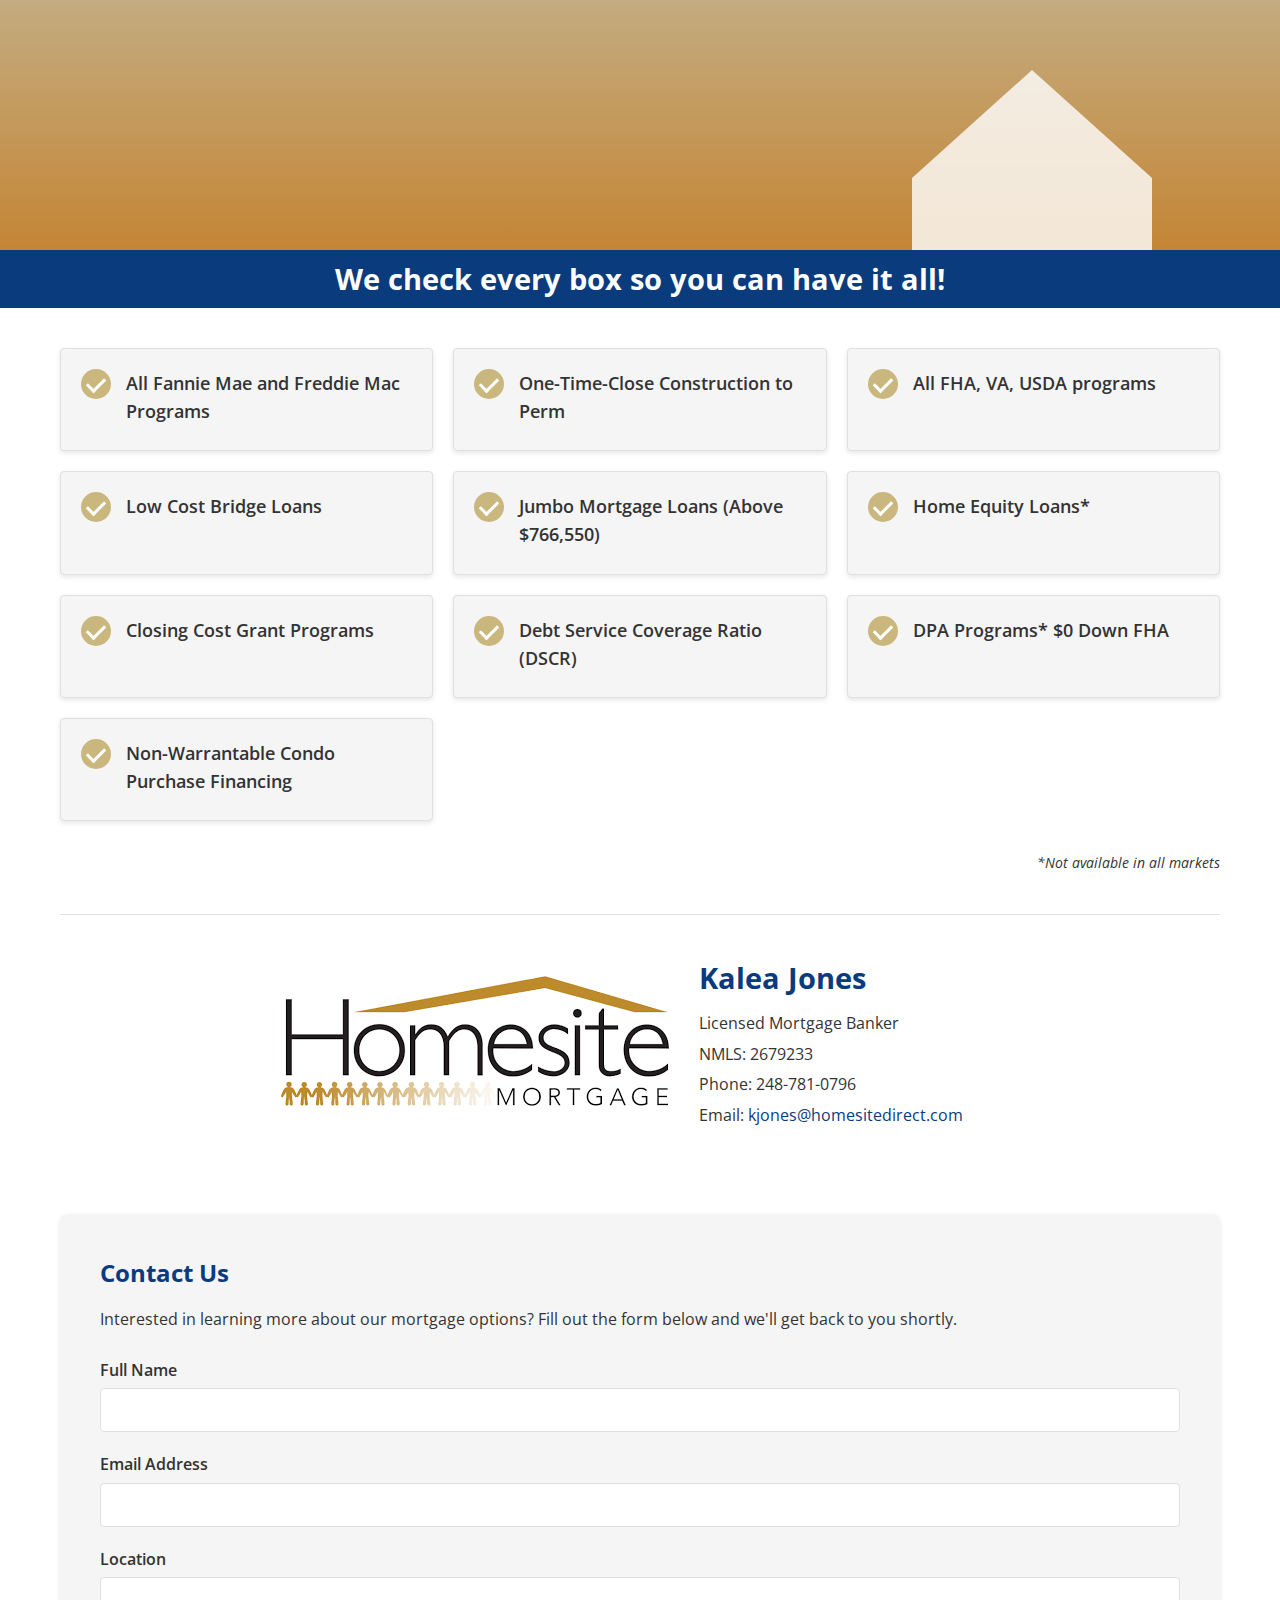
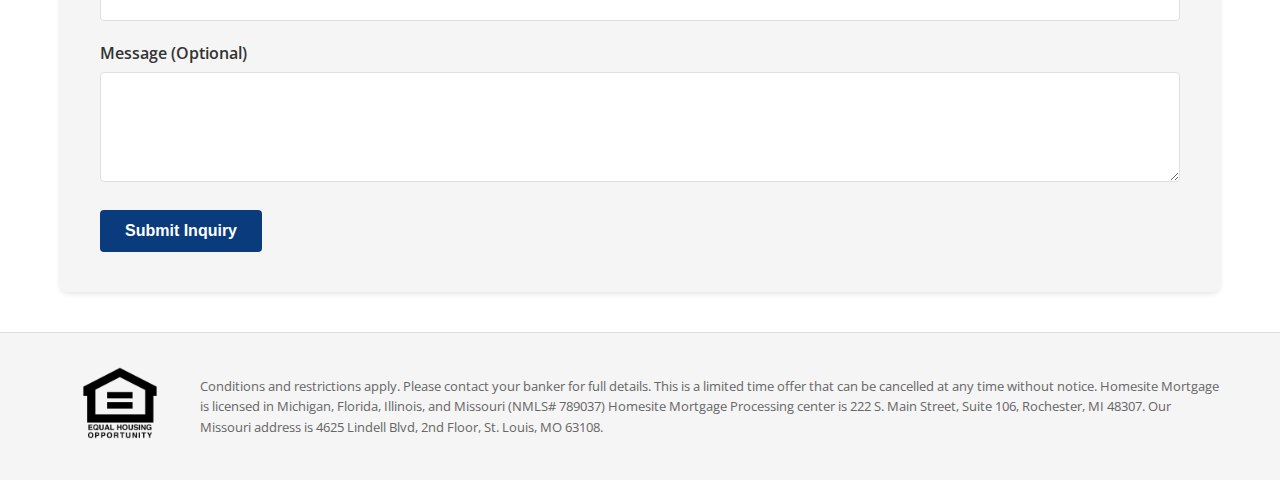
<file: index.html>
<!DOCTYPE html>
<html lang="en">
<head>
    <meta charset="UTF-8">
    <meta name="viewport" content="width=device-width, initial-scale=1.0">
    <title>Homesite Mortgage - We check every box so you can have it all!</title>
    <link rel="stylesheet" href="styles.css">
    <link rel="preconnect" href="https://fonts.googleapis.com">
    <link rel="preconnect" href="https://fonts.gstatic.com" crossorigin>
    <link href="https://fonts.googleapis.com/css2?family=Open+Sans:wght@400;600;700&display=swap" rel="stylesheet">
</head>
<body>
    <header class="hero">
        <div class="hero-overlay"></div>
    </header>

    <div class="tagline-banner">
        <h1>We check every box so you can have it all!</h1>
    </div>

    <main class="container">
        <section class="programs-grid">
            <div class="program-item">
                <div class="checkmark"></div>
                <div class="program-text">
                    <h3>All Fannie Mae and Freddie Mac Programs</h3>
                </div>
            </div>
            
            <div class="program-item">
                <div class="checkmark"></div>
                <div class="program-text">
                    <h3>One-Time-Close Construction to Perm</h3>
                </div>
            </div>
            
            <div class="program-item">
                <div class="checkmark"></div>
                <div class="program-text">
                    <h3>All FHA, VA, USDA programs</h3>
                </div>
            </div>
            
            <div class="program-item">
                <div class="checkmark"></div>
                <div class="program-text">
                    <h3>Low Cost Bridge Loans</h3>
                </div>
            </div>
            
            <div class="program-item">
                <div class="checkmark"></div>
                <div class="program-text">
                    <h3>Jumbo Mortgage Loans (Above $766,550)</h3>
                </div>
            </div>
            
            <div class="program-item">
                <div class="checkmark"></div>
                <div class="program-text">
                    <h3>Home Equity Loans*</h3>
                </div>
            </div>
            
            <div class="program-item">
                <div class="checkmark"></div>
                <div class="program-text">
                    <h3>Closing Cost Grant Programs</h3>
                </div>
            </div>
            
            <div class="program-item">
                <div class="checkmark"></div>
                <div class="program-text">
                    <h3>Debt Service Coverage Ratio (DSCR)</h3>
                </div>
            </div>
            
            <div class="program-item">
                <div class="checkmark"></div>
                <div class="program-text">
                    <h3>DPA Programs* $0 Down FHA</h3>
                </div>
            </div>
            
            <div class="program-item">
                <div class="checkmark"></div>
                <div class="program-text">
                    <h3>Non-Warrantable Condo Purchase Financing</h3>
                </div>
            </div>
            
            <p class="disclaimer">*Not available in all markets</p>
        </section>

        <section class="contact-info">
            <div class="logo-container">
                <img src="images/homesite-logo.png" alt="logo">
            </div>
            <div class="banker-info">
                <h2>Kalea Jones</h2>
                <p>Licensed Mortgage Banker</p>
                <p>NMLS: 2679233</p>
                <p>Phone: 248-781-0796</p>
                <p>Email: <a href="mailto:kjones@homesitedirect.com">kjones@homesitedirect.com</a></p>
            </div>
        </section>

        <section class="contact-form">
            <h2>Contact Us</h2>
            <p>Interested in learning more about our mortgage options? Fill out the form below and we'll get back to you shortly.</p>
            
            <form action="https://formbold.com/s/35ky2" method="POST">
                <div class="form-group">
                    <label for="name">Full Name</label>
                    <input type="text" id="name" name="name" required>
                </div>
                
                <div class="form-group">
                    <label for="email">Email Address</label>
                    <input type="email" id="email" name="email" required>
                </div>
                
                <div class="form-group">
                    <label for="location">Location</label>
                    <input type="text" id="location" name="location" required>
                </div>
                
                <div class="form-group">
                    <label for="message">Message (Optional)</label>
                    <textarea id="message" name="message" rows="4"></textarea>
                </div>
                
                <button type="submit" class="submit-btn">Submit Inquiry</button>
            </form>
        </section>
    </main>

    <footer>
        <div class="footer-content">
            <div class="equal-housing">
                <img src="images/Equal-Housing-Logo-300x200.png" alt="equal housing logo" width="120" height="80">
            </div>
            <p class="legal-text">
                Conditions and restrictions apply. Please contact your banker for full details. This is a limited time offer that can be cancelled at any time without notice. Homesite Mortgage is licensed in Michigan, Florida, Illinois, and Missouri (NMLS# 789037) Homesite Mortgage Processing center is 222 S. Main Street, Suite 106, Rochester, MI 48307. Our Missouri address is 4625 Lindell Blvd, 2nd Floor, St. Louis, MO 63108.
            </p>
        </div>
    </footer>

    <script>
        document.getElementById('inquiry-form').addEventListener('submit', function(e) {
            e.preventDefault();
            
            // In a real application, you would send this data to a server
            // For this demo, we'll just show an alert
            alert('Thank you for your inquiry! We will contact you soon.');
            this.reset();
        });
    </script>
</body>
</html>
</file>
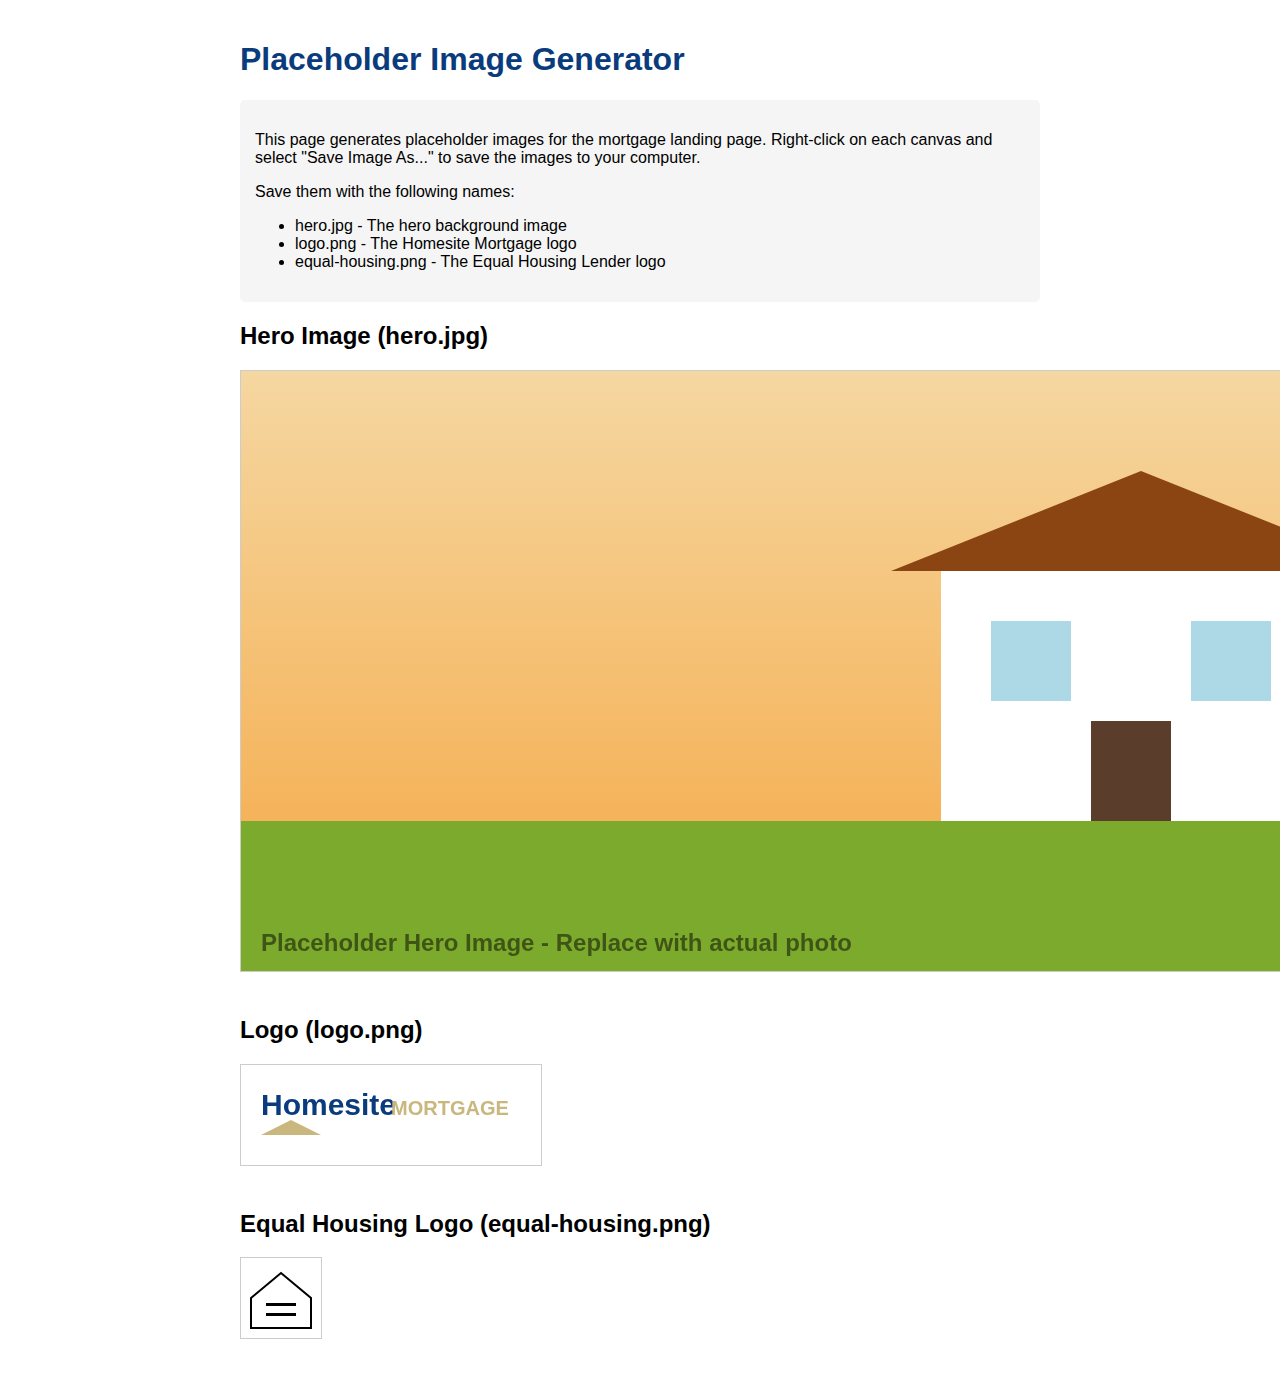
<file: images/generate-placeholders.html>
<!DOCTYPE html>
<html lang="en">
<head>
    <meta charset="UTF-8">
    <meta name="viewport" content="width=device-width, initial-scale=1.0">
    <title>Generate Placeholder Images</title>
    <style>
        body {
            font-family: Arial, sans-serif;
            max-width: 800px;
            margin: 0 auto;
            padding: 20px;
        }
        canvas {
            border: 1px solid #ccc;
            margin-bottom: 20px;
        }
        .instructions {
            background-color: #f5f5f5;
            padding: 15px;
            border-radius: 5px;
            margin-bottom: 20px;
        }
        h1 {
            color: #0a3b7c;
        }
    </style>
</head>
<body>
    <h1>Placeholder Image Generator</h1>
    
    <div class="instructions">
        <p>This page generates placeholder images for the mortgage landing page. Right-click on each canvas and select "Save Image As..." to save the images to your computer.</p>
        <p>Save them with the following names:</p>
        <ul>
            <li>hero.jpg - The hero background image</li>
            <li>logo.png - The Homesite Mortgage logo</li>
            <li>equal-housing.png - The Equal Housing Lender logo</li>
        </ul>
    </div>
    
    <h2>Hero Image (hero.jpg)</h2>
    <canvas id="heroCanvas" width="1200" height="600"></canvas>
    
    <h2>Logo (logo.png)</h2>
    <canvas id="logoCanvas" width="300" height="100"></canvas>
    
    <h2>Equal Housing Logo (equal-housing.png)</h2>
    <canvas id="equalHousingCanvas" width="80" height="80"></canvas>
    
    <script>
        // Hero Image
        const heroCanvas = document.getElementById('heroCanvas');
        const heroCtx = heroCanvas.getContext('2d');
        
        // Create gradient background
        const heroGradient = heroCtx.createLinearGradient(0, 0, 0, 600);
        heroGradient.addColorStop(0, '#f5d7a1');
        heroGradient.addColorStop(1, '#f5a742');
        heroCtx.fillStyle = heroGradient;
        heroCtx.fillRect(0, 0, 1200, 600);
        
        // Draw a simple house
        heroCtx.fillStyle = '#ffffff';
        heroCtx.fillRect(700, 200, 400, 250);
        
        // Roof
        heroCtx.fillStyle = '#8b4513';
        heroCtx.beginPath();
        heroCtx.moveTo(650, 200);
        heroCtx.lineTo(900, 100);
        heroCtx.lineTo(1150, 200);
        heroCtx.closePath();
        heroCtx.fill();
        
        // Door
        heroCtx.fillStyle = '#5a3d2b';
        heroCtx.fillRect(850, 350, 80, 100);
        
        // Windows
        heroCtx.fillStyle = '#add8e6';
        heroCtx.fillRect(750, 250, 80, 80);
        heroCtx.fillRect(950, 250, 80, 80);
        
        // Ground
        heroCtx.fillStyle = '#7caa2d';
        heroCtx.fillRect(0, 450, 1200, 150);
        
        // Add text
        heroCtx.fillStyle = 'rgba(0, 0, 0, 0.5)';
        heroCtx.font = 'bold 24px Arial';
        heroCtx.fillText('Placeholder Hero Image - Replace with actual photo', 20, 580);
        
        // Logo
        const logoCanvas = document.getElementById('logoCanvas');
        const logoCtx = logoCanvas.getContext('2d');
        
        // Background
        logoCtx.fillStyle = '#ffffff';
        logoCtx.fillRect(0, 0, 300, 100);
        
        // Text
        logoCtx.fillStyle = '#0a3b7c';
        logoCtx.font = 'bold 30px Arial';
        logoCtx.fillText('Homesite', 20, 50);
        
        logoCtx.fillStyle = '#c9b77d';
        logoCtx.font = 'bold 20px Arial';
        logoCtx.fillText('MORTGAGE', 150, 50);
        
        // Roof icon
        logoCtx.fillStyle = '#c9b77d';
        logoCtx.beginPath();
        logoCtx.moveTo(20, 70);
        logoCtx.lineTo(50, 55);
        logoCtx.lineTo(80, 70);
        logoCtx.closePath();
        logoCtx.fill();
        
        // Equal Housing Logo
        const equalHousingCanvas = document.getElementById('equalHousingCanvas');
        const equalHousingCtx = equalHousingCanvas.getContext('2d');
        
        // Background
        equalHousingCtx.fillStyle = '#ffffff';
        equalHousingCtx.fillRect(0, 0, 80, 80);
        
        // House outline
        equalHousingCtx.strokeStyle = '#000000';
        equalHousingCtx.lineWidth = 2;
        equalHousingCtx.beginPath();
        equalHousingCtx.moveTo(10, 40);
        equalHousingCtx.lineTo(40, 15);
        equalHousingCtx.lineTo(70, 40);
        equalHousingCtx.lineTo(70, 70);
        equalHousingCtx.lineTo(10, 70);
        equalHousingCtx.closePath();
        equalHousingCtx.stroke();
        
        // Equal sign
        equalHousingCtx.fillStyle = '#000000';
        equalHousingCtx.fillRect(25, 45, 30, 3);
        equalHousingCtx.fillRect(25, 55, 30, 3);
    </script>
</body>
</html>
</file>
<file: styles.css>
:root {
    --primary-color: #0a3b7c; /* Dark blue from the banner */
    --secondary-color: #c9b77d; /* Gold/tan color for checkmarks */
    --text-color: #333;
    --light-bg: #f5f5f5;
    --border-color: #e0e0e0;
    --white: #fff;
    --box-shadow: 0 2px 5px rgba(0, 0, 0, 0.1);
}

* {
    margin: 0;
    padding: 0;
    box-sizing: border-box;
}

body {
    font-family: 'Open Sans', sans-serif;
    line-height: 1.6;
    color: var(--text-color);
    background-color: var(--white);
}

.container {
    max-width: 1200px;
    margin: 0 auto;
    padding: 0 20px;
}

/* Hero Section */
.hero {
    height: 250px;
    background: linear-gradient(to bottom, #f5d7a1, #f5a742);
    position: relative;
    overflow: hidden;
}

/* House silhouette in the hero section */
.hero::after {
    content: '';
    position: absolute;
    right: 10%;
    bottom: 0;
    width: 240px;
    height: 180px;
    background-color: rgba(255, 255, 255, 0.8);
    clip-path: polygon(0% 60%, 50% 0%, 100% 60%, 100% 100%, 0% 100%);
}

.hero-overlay {
    position: absolute;
    top: 0;
    left: 0;
    width: 100%;
    height: 100%;
    background-color: rgba(0, 0, 0, 0.2);
}

/* Tagline Banner */
.tagline-banner {
    background-color: var(--primary-color);
    color: var(--white);
    padding: 6px 20px;
    text-align: center;
}

.tagline-banner h1 {
    font-size: 1.8rem;
    font-weight: 700;
    max-width: 1200px;
    margin: 0 auto;
}

/* Programs Grid */
.programs-grid {
    display: grid;
    grid-template-columns: repeat(auto-fit, minmax(300px, 1fr));
    gap: 20px;
    padding: 40px 0;
}

.program-item {
    display: flex;
    align-items: flex-start;
    background-color: var(--light-bg);
    border: 1px solid var(--border-color);
    padding: 20px;
    border-radius: 4px;
    box-shadow: var(--box-shadow);
}

.checkmark {
    width: 30px;
    height: 30px;
    background-color: var(--secondary-color);
    border-radius: 50%;
    margin-right: 15px;
    position: relative;
    flex-shrink: 0;
}

.checkmark::before {
    content: '';
    position: absolute;
    top: 50%;
    left: 50%;
    width: 15px;
    height: 8px;
    border-left: 3px solid var(--white);
    border-bottom: 3px solid var(--white);
    transform: translate(-50%, -60%) rotate(-45deg);
}

.program-text {
    flex-grow: 1;
}

.program-text h3 {
    font-size: 1.1rem;
    font-weight: 600;
    margin-bottom: 5px;
}

.disclaimer {
    grid-column: 1 / -1;
    text-align: right;
    font-style: italic;
    font-size: 0.9rem;
    margin-top: 10px;
}

/* Contact Info Section */
.contact-info {
    display: flex;
    flex-wrap: wrap;
    align-items: center;
    justify-content: center;
    gap: 30px;
    padding: 40px 0;
    border-top: 1px solid var(--border-color);
}

.logo-container {
    flex: 0 0 300px;
    text-align: center;
}

.logo-placeholder {
    width: 250px;
    height: 80px;
    background-color: white;
    border: 1px solid var(--border-color);
    border-radius: 4px;
    display: flex;
    align-items: center;
    justify-content: center;
    margin: 0 auto;
    position: relative;
    padding: 10px;
}

.logo-placeholder::before {
    content: '';
    position: absolute;
    bottom: 15px;
    left: 20px;
    width: 60px;
    height: 20px;
    background-color: var(--secondary-color);
    clip-path: polygon(0% 100%, 50% 0%, 100% 100%);
}

.logo-text {
    display: flex;
    flex-direction: column;
    align-items: center;
    margin-left: 40px;
}

.logo-homesite {
    font-size: 24px;
    font-weight: 700;
    color: var(--primary-color);
}

.logo-mortgage {
    font-size: 16px;
    font-weight: 600;
    color: var(--secondary-color);
    letter-spacing: 2px;
}

.banker-info {
    flex: 0 0 300px;
}

.banker-info h2 {
    font-size: 1.8rem;
    color: var(--primary-color);
    margin-bottom: 10px;
}

.banker-info p {
    margin-bottom: 5px;
}

.banker-info a {
    color: var(--primary-color);
    text-decoration: none;
}

.banker-info a:hover {
    text-decoration: underline;
}

/* Contact Form */
.contact-form {
    background-color: var(--light-bg);
    padding: 40px;
    border-radius: 8px;
    margin: 40px 0;
    box-shadow: var(--box-shadow);
}

.contact-form h2 {
    color: var(--primary-color);
    margin-bottom: 15px;
}

.contact-form p {
    margin-bottom: 25px;
}

.form-group {
    margin-bottom: 20px;
}

.form-group label {
    display: block;
    margin-bottom: 5px;
    font-weight: 600;
}

.form-group input,
.form-group textarea {
    width: 100%;
    padding: 10px;
    border: 1px solid var(--border-color);
    border-radius: 4px;
    font-family: inherit;
    font-size: 1rem;
}

.form-group textarea {
    resize: vertical;
}

.submit-btn {
    background-color: var(--primary-color);
    color: var(--white);
    border: none;
    padding: 12px 25px;
    font-size: 1rem;
    font-weight: 600;
    border-radius: 4px;
    cursor: pointer;
    transition: background-color 0.3s;
}

.submit-btn:hover {
    background-color: #0d2c5a;
}

/* Footer */
footer {
    background-color: var(--light-bg);
    padding: 30px 0;
    border-top: 1px solid var(--border-color);
}

.footer-content {
    max-width: 1200px;
    margin: 0 auto;
    padding: 0 20px;
    display: flex;
    flex-wrap: wrap;
    align-items: center;
    gap: 20px;
}

.equal-housing {
    flex: 0 0 80px;
}

.equal-housing-symbol {
    width: 60px;
    height: 60px;
    border: 2px solid #000;
    position: relative;
    margin: 0 auto;
}

.equal-housing-symbol::before {
    content: '';
    position: absolute;
    top: 0;
    left: 0;
    right: 0;
    height: 25px;
    background-color: transparent;
    border-bottom: 25px solid #000;
    border-left: 30px solid transparent;
    border-right: 30px solid transparent;
    transform: translateY(-15px);
}

.equal-housing-symbol::after {
    content: '';
    position: absolute;
    left: 15px;
    top: 25px;
    width: 30px;
    height: 20px;
    display: flex;
    flex-direction: column;
    justify-content: space-between;
    box-shadow:
        0 5px 0 0 #000,
        0 15px 0 0 #000;
}

.legal-text {
    flex: 1;
    font-size: 0.8rem;
    color: #666;
}

/* Responsive Adjustments */
@media (max-width: 768px) {
    .tagline-banner h1 {
        font-size: 1.8rem;
    }
    
    .programs-grid {
        grid-template-columns: 1fr;
    }
    
    .contact-info {
        flex-direction: column;
        text-align: center;
    }
    
    .banker-info {
        text-align: center;
    }
    
    .footer-content {
        flex-direction: column;
        text-align: center;
    }
}
</file>
